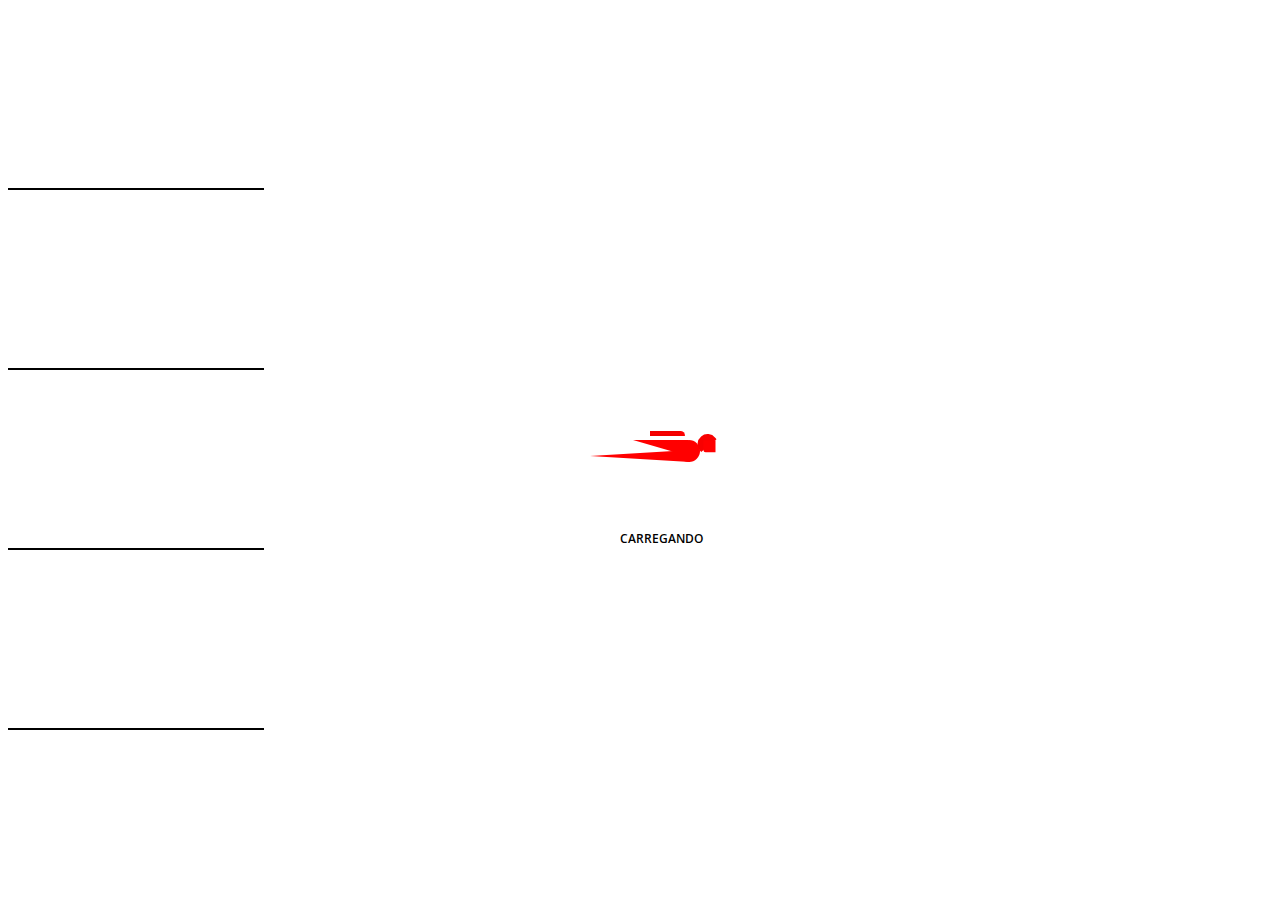
<file: loading/loading1/index.html>
<!DOCTYPE html>
<html lang="en">
<head>
  <meta charset="UTF-8">
  <meta name="viewport" content="width=device-width, initial-scale=1.0">
  <link rel="shortcut icon" type="imagex/png" class="imagex" href="../../img/logos/pag.png">
  <title>CARREGANDO</title>
</head>



<div class='body'>
    <span>
      <span></span>
      <span></span>
      <span></span>
      <span></span>
    </span>
    <div class='base'>
      <span></span>
      <div class='face'></div>
    </div>
  </div>
  <div class='longfazers'>
    <span></span>
    <span></span>
    <span></span>
    <span></span>
  </div>
  <h1>CARREGANDO</h1>
  

  <style>
    @import url(https://fonts.googleapis.com/css?family=Open+Sans:300);
body {
  background-color: #ffffff;
  overflow: hidden;
}

h1 {
  position: absolute;
  font-family: "Open Sans";
  font-weight: 600;
  font-size: 12px;
  text-transform: uppercase;
  left: 50%;
  top: 58%;
  margin-left: -20px;
}

.body {
  position: absolute;
  top: 50%;
  margin-left: -50px;
  left: 50%;
  animation: speeder 0.4s linear infinite;
}
.body > span {
  height: 5px;
  width: 35px;
  background: #ff0000;
  position: absolute;
  top: -19px;
  left: 60px;
  border-radius: 2px 10px 1px 0;
}

.base span {
  position: absolute;
  width: 0;
  height: 0;
  border-top: 6px solid transparent;
  border-right: 100px solid #ff0000;
  border-bottom: 6px solid transparent;
}
.base span:before {
  content: "";
  height: 22px;
  width: 22px;
  border-radius: 50%;
  background: #ff0000;
  position: absolute;
  right: -110px;
  top: -16px;
}
.base span:after {
  content: "";
  position: absolute;
  width: 0;
  height: 0;
  border-top: 0 solid transparent;
  border-right: 55px solid #ff0000;
  border-bottom: 16px solid transparent;
  top: -16px;
  right: -98px;
}

.face {
  position: absolute;
  height: 12px;
  width: 20px;
  background: #f80000;
  border-radius: 20px 20px 0 0;
  transform: rotate(-40deg);
  right: -125px;
  top: -15px;
}
.face:after {
  content: "";
  height: 12px;
  width: 12px;
  background: #ff0000;
  right: 4px;
  top: 7px;
  position: absolute;
  transform: rotate(40deg);
  transform-origin: 50% 50%;
  border-radius: 0 0 0 2px;
}

.body > span > span:nth-child(1),
.body > span > span:nth-child(2),
.body > span > span:nth-child(3),
.body > span > span:nth-child(4) {
  width: 30px;
  height: 1px;
  background: #f00000;
  position: absolute;
  animation: fazer1 0.2s linear infinite;
}

.body > span > span:nth-child(2) {
  top: 3px;
  animation: fazer2 0.4s linear infinite;
}

.body > span > span:nth-child(3) {
  top: 1px;
  animation: fazer3 0.4s linear infinite;
  animation-delay: -1s;
}

.body > span > span:nth-child(4) {
  top: 4px;
  animation: fazer4 1s linear infinite;
  animation-delay: -1s;
}

@keyframes fazer1 {
  0% {
    left: 0;
  }
  100% {
    left: -80px;
    opacity: 0;
  }
}
@keyframes fazer2 {
  0% {
    left: 0;
  }
  100% {
    left: -100px;
    opacity: 0;
  }
}
@keyframes fazer3 {
  0% {
    left: 0;
  }
  100% {
    left: -50px;
    opacity: 0;
  }
}
@keyframes fazer4 {
  0% {
    left: 0;
  }
  100% {
    left: -150px;
    opacity: 0;
  }
}
@keyframes speeder {
  0% {
    transform: translate(2px, 1px) rotate(0deg);
  }
  10% {
    transform: translate(-1px, -3px) rotate(-1deg);
  }
  20% {
    transform: translate(-2px, 0px) rotate(1deg);
  }
  30% {
    transform: translate(1px, 2px) rotate(0deg);
  }
  40% {
    transform: translate(1px, -1px) rotate(1deg);
  }
  50% {
    transform: translate(-1px, 3px) rotate(-1deg);
  }
  60% {
    transform: translate(-1px, 1px) rotate(0deg);
  }
  70% {
    transform: translate(3px, 1px) rotate(-1deg);
  }
  80% {
    transform: translate(-2px, -1px) rotate(1deg);
  }
  90% {
    transform: translate(2px, 1px) rotate(0deg);
  }
  100% {
    transform: translate(1px, -2px) rotate(-1deg);
  }
}
.longfazers {
  position: absolute;
  width: 100%;
  height: 100%;
}
.longfazers span {
  position: absolute;
  height: 2px;
  width: 20%;
  background: #000;
}
.longfazers span:nth-child(1) {
  top: 20%;
  animation: lf 0.6s linear infinite;
  animation-delay: -5s;
}
.longfazers span:nth-child(2) {
  top: 40%;
  animation: lf2 0.8s linear infinite;
  animation-delay: -1s;
}
.longfazers span:nth-child(3) {
  top: 60%;
  animation: lf3 0.6s linear infinite;
}
.longfazers span:nth-child(4) {
  top: 80%;
  animation: lf4 0.5s linear infinite;
  animation-delay: -3s;
}

@keyframes lf {
  0% {
    left: 200%;
  }
  100% {
    left: -200%;
    opacity: 0;
  }
}
@keyframes lf2 {
  0% {
    left: 200%;
  }
  100% {
    left: -200%;
    opacity: 0;
  }
}
@keyframes lf3 {
  0% {
    left: 200%;
  }
  100% {
    left: -100%;
    opacity: 0;
  }
}
@keyframes lf4 {
  0% {
    left: 200%;
  }
  100% {
    left: -100%;
    opacity: 0;
  }
}
  </style>


<script>
    // Aguarde 2 segundos antes de redirecionar para outra página
    setTimeout(function() {
      window.location.href = "../../servicos/index.php";
    }, 2000); // 2000 milissegundos = 2 segundos
    </script>
</file>
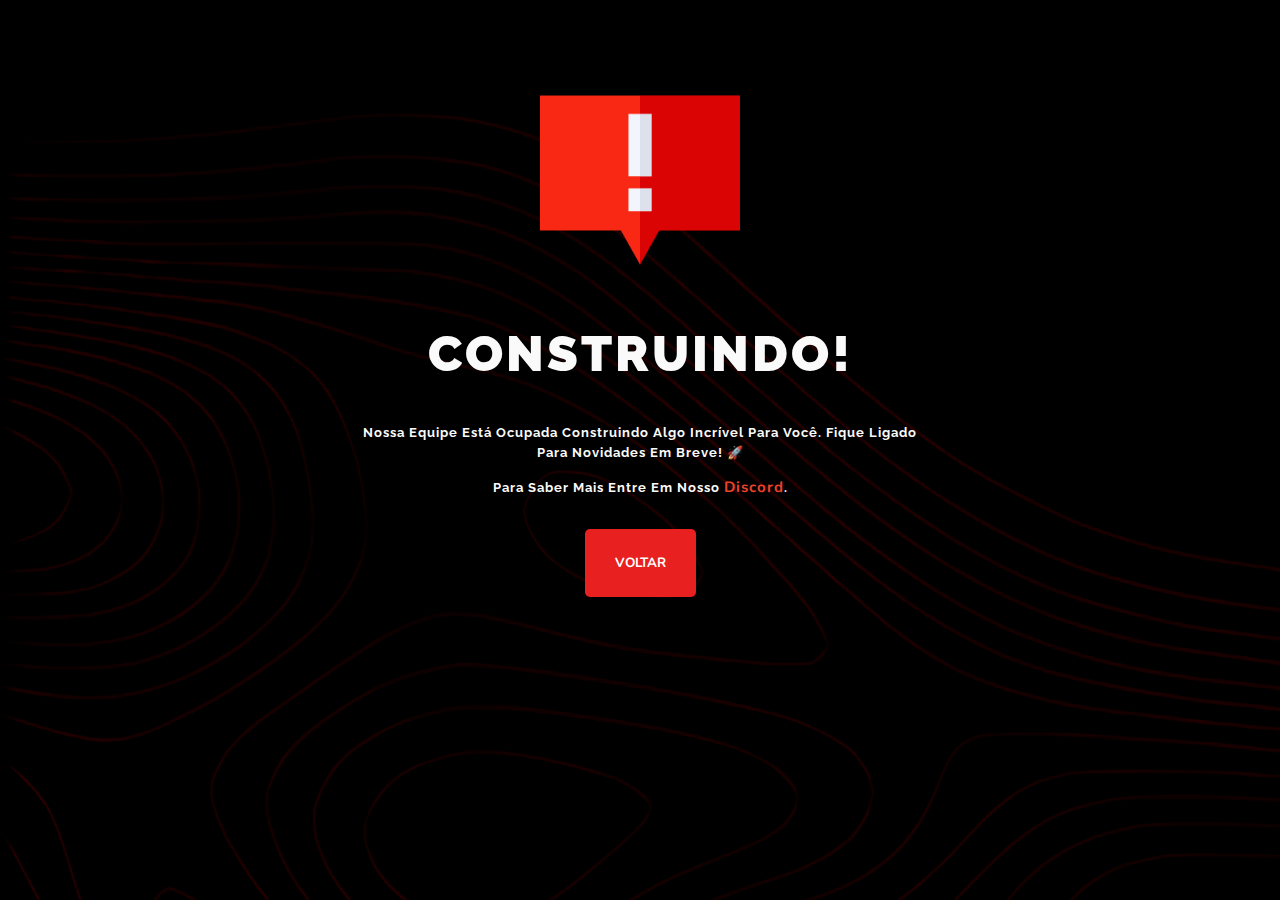
<file: assets/emdev.html>
<!DOCTYPE html>
<html lang="en">
<head>
    <meta charset="UTF-8">
    <meta name="viewport" content="width=device-width, initial-scale=1.0">
    <title>Em desenvolvimento | FOCUSFIT</title>
    <link rel="shortcut icon" type="imagex/png" class="imagex"  href="../img/logos/pag.png">
    <link rel="stylesheet" href="css/emdev.css">
</head>
<body>
    
    <div class=thankyoucontent>
        <div class="wrapper-1">
           <div class="wrapper-2">
              <img src="images/alert/alerta.png" alt="thank-you-envelope" border="0">
            <h1>CONSTRUINDO!</h1>
            <b><p>Nossa equipe está ocupada construindo algo incrível para você. Fique ligado para novidades em breve! 🚀</p> <br>
            <p>Para saber mais entre em nosso <a class="dc" href="https://discord.gg/dy3N89AHJa">Discord</a>.</p></b>

             <button class="go-home" id="voltarbtn">
               VOLTAR
             </button>
             <script>
                document.getElementById("voltarbtn").addEventListener("click", function() {
                    window.history.back(); // Volta para a página anterior
                });
                </script>
           </div>
           </div>


</body>

</html>
</file>
<file: assets/css/emdev.css>
@import url("https://fonts.googleapis.com/css2?family=Nunito:wght@200;300;400;600&display=swap");
@import url('https://fonts.googleapis.com/css?family=Raleway:400,600,900');

* {
    font-family: 'Nunito', sans-serif;
    margin: 0;
    padding: 0;
    box-sizing: border-box;
    text-decoration: none;
    outline: none;
    border: none;
    text-transform: capitalize;
    transition: all .2s linear;
}

html {
    font-size: 62.5%;
    scroll-behavior: smooth;
    scroll-padding-top: 5rem;
    overflow-x: hidden;
}

html::-webkit-scrollbar {
    width: 1rem;
}

html::-webkit-scrollbar-track {
    /*o que fica abaixo da barra*/
    background: #000;
}

html::-webkit-scrollbar-thumb {
    /*cor da barra*/
    background: #ee422c;
}

body {
    background-image: url('../../img/wilki/back.png');
    
}

section {
    padding: 5rem 9%;
}
img{
    width: 200px;
    height: 200px;
}

.wrapper-1{
   
    width:100%;
    height:100vh;
    display: flex;
  flex-direction: column;
  }
  .wrapper-2{
    padding: 30px;
    text-align:center;
  }
  h1{
    font-family: 'Raleway', Arial Black, Sans-Serif;
    font-size:4em;
    font-weight: 900;
    letter-spacing:3px;
    color: #fafafa;
    margin:0;
    margin-top: 40px;
    margin-bottom:40px;
  }
  .wrapper-2 p{
    margin:0;
    font-size:1.3em;
    color:#fafafa;
    font-family: 'Raleway', sans-serif;
    letter-spacing:1px;
    line-height: 1.5;
  }
  .go-home{
    background: #e92020;
    border:none;
    padding: 25px 30px;
    margin: 30px 0;
    border-radius: 5px;
    cursor: pointer;
    font-weight: bold;
    color: white;
  }
  .go-home:hover{
    opacity: 0.9;
  }
  .go-home a{
    font-family: 'Raleway', Arial rgb(255, 255, 255);
    font-size: 1rem;
    font-weight: bold;
    text-transform: uppercase;
    letter-spacing: 2px;
    
  }
  .footer-like{
    margin-top: auto; 
    background: rgb(31,38,130);
    padding:6px;
    text-align:center;
  }
  .footer-like p{
    margin:0;
    padding:4px;
    color:#fafafa;
    font-family: 'Raleway', sans-serif;
    letter-spacing:1px;
  }
  .footer-like p a{
    text-decoration:none;
    color:#5892FF;
    font-weight: 600;
  }
  
  .footer-like p a:hover{
    color:#FFF;
   }
  
  @media (min-width:360px){
    h1{
      font-size:4.0em;
    }
    .go-home{
      margin-bottom:20px;
    }
  }
  
  @media (min-width:600px){
    h1{
        font-size: 5em;
    }

    .thankyoucontent{
    max-width:1000px;
    margin:0 auto;
  }
    .wrapper-1{
    height: initial;
    max-width:620px;
    margin:0 auto;
    margin-top:50px;
    }
    
    
  }

  .dc {
    color: #ee422c;
    font-size: 15px;
    
}

.dc:hover {
    box-shadow: 0 0 10px rgba(253, 3, 3, 0.911); /* Adiciona o efeito de brilho */
}
</file>
